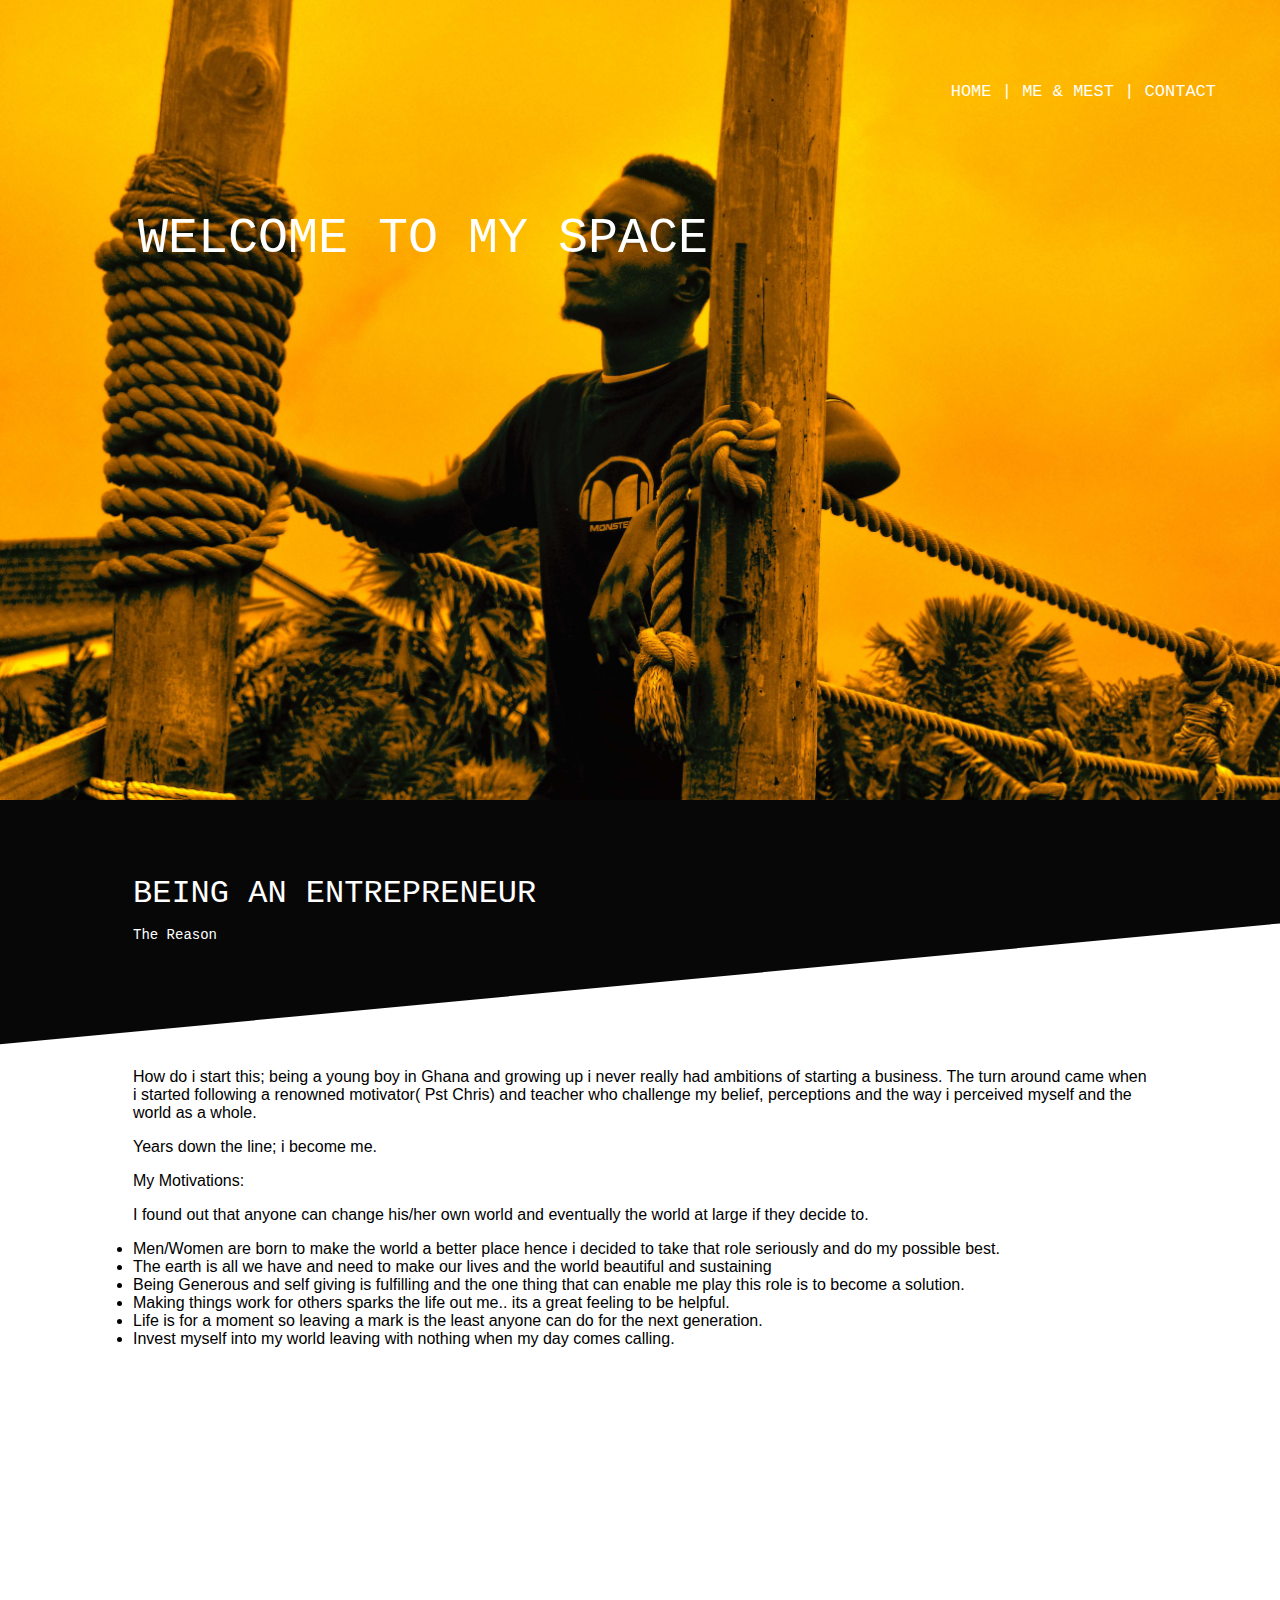
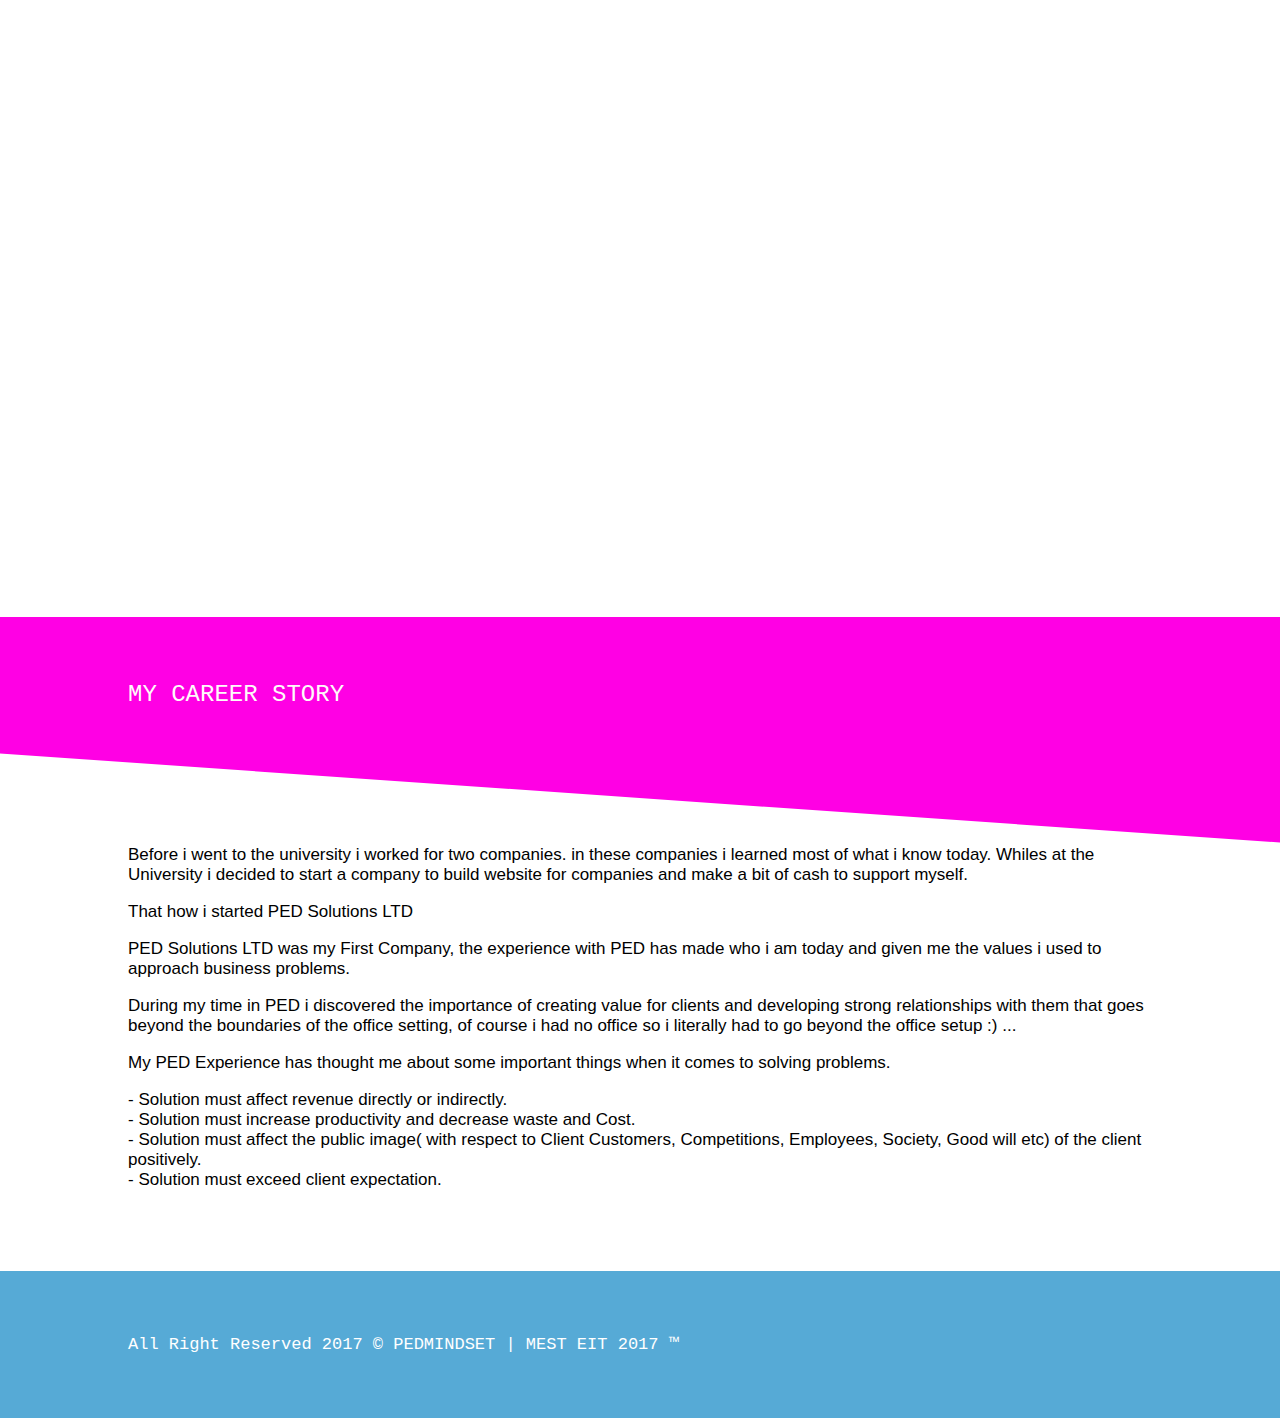
<file: pedmindset.github.io/index.html>
<!doctype html>
<html>
<head>

<meta charset="UTF-8">
<meta http-equiv="default-style"/>
<meta http-equiv="refresh"/>
<meta http-equiv="Cache-Control"/>
<meta http-equiv="Content-Disposition"/>
<meta http-equiv="Content-Type"/>
<meta http-equiv="Expires"/>
<meta http-equiv="X-UA-Compatible"/>
<meta name="application-name"/>
<meta name="author"/>
<meta name="classification"/> 
<meta name="copyright"/>
<meta name="formatter"/>
<meta name="generator"/>
<meta name="rating"/>

<title>My Bio - Emmanuel Oduro</title>
<link rel="stylesheet" type="text/css" href="style.css">
<style type="text/css">

</style>
</head>
<body>
	
 

<header id="header" class="fixed"> 
    <nav id="nav">
		<ul>
		  <div id="ul">
                <li><a href="index.html" target="_self">HOME</a> | </li>
                <li> <a href="mest.html" target="_self">ME & MEST</a> | </li>
                <li> <a href="contact.html" target="_self">CONTACT</a> </li>
		  </div>
		</ul>
    </nav>
    <div id="welcome_message">WELCOME TO MY SPACE</div>
    
</header>
<section id="one">
    <div id="first_content">
      <p>BEING AN ENTREPRENEUR<br>
      <span class="small_heading">The Reason</span></p>
    </div>
</section>
  <section id="two">
    <div class="ease-inTransition" id="second_content">
        <p>How do i start this; being a young boy in Ghana and  growing up i never really had ambitions of starting a business. The turn around came when i started following a renowned motivator( Pst Chris) and teacher who challenge my belief, perceptions and the way i perceived myself and the world as a whole.</p>
        <p>Years down the line; i become me.</p>
        <p>My Motivations:</p>
        <p>I found out that anyone can change his/her own world and eventually the world at large if they decide to.</p>
        <li>Men/Women are born to make the world a better place hence i decided to take that role seriously and do my possible best.</li>
        <li>The earth is all we have and need to make our lives and the world beautiful and sustaining</li>
        <li> Being Generous and self giving is fulfilling and the one thing that can enable me play this role is to become a solution.</li>
        <li> Making things work for others sparks the life out me.. its a great feeling to be helpful.</li>
        <li>Life is for a moment so leaving a mark is the least anyone can do for the next generation.</li>
        <li>Invest myself into my world leaving with nothing when my day comes calling.</li>
      </div>
</section>
  <section id="three">
    <div id="content_three">
		<h1><blockquote>"The Greatest Gift<br>
  		is the power to make a difference
			</blockquote></h1>
    </div>
</section>
<section id="four">
    <div id="content_four">MY CAREER STORY</div>
  </section>
  <section id="five">
    <p>Before i went to the university i worked for two companies. in these companies i learned most of what i know today. Whiles at the University i decided to start a company to build website for companies and make a bit of cash to support myself. </p>
    <p>That how i started PED Solutions LTD</p>
    <p>PED Solutions LTD was my First Company, the experience with PED has made who i am today and given me the values i used to approach business problems. </p>
    <p>During my time in PED i discovered the importance of creating value for clients and developing strong relationships with them that goes beyond the boundaries of the office setting, of course i had no office so i literally had to go beyond the office setup :) ... </p>
    <p>My PED Experience has thought me about some important things when it comes to solving problems.</p>
    <p> - Solution must affect revenue directly or indirectly.<br>
      - Solution must increase productivity and decrease waste and Cost.<br>
      - Solution must affect the public image( with respect to Client Customers, Competitions, Employees, Society, Good will etc) of the client positively.<br>
      - Solution must exceed client expectation.</p>
  </section>
   <footer id="mest_footer">All Right Reserved 2017 &copy; PEDMINDSET | MEST EIT 2017 &#8482;</footer>
  
  
  

</body>
</html>
</file>
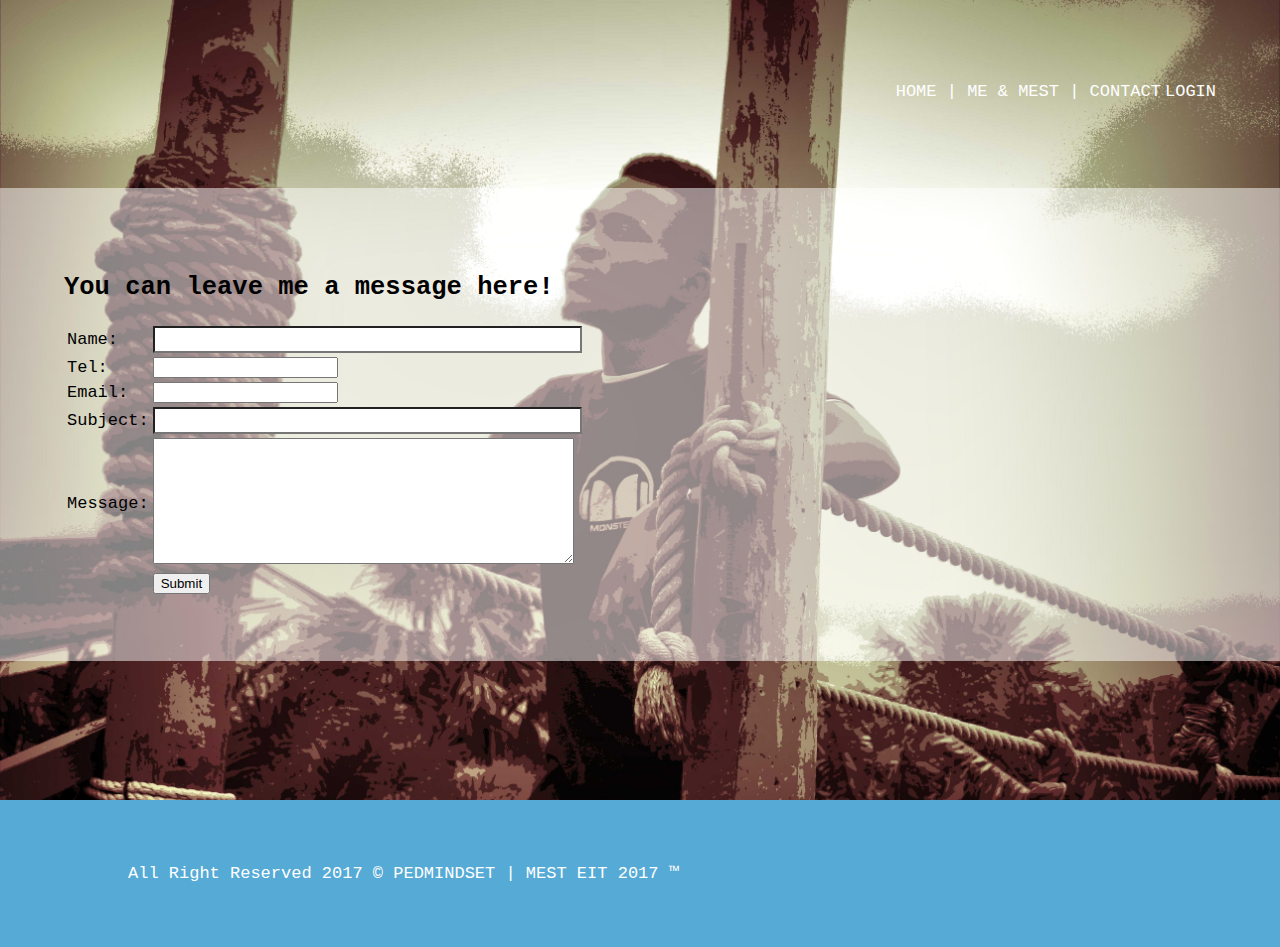
<file: pedmindset.github.io/contact.html>
<!doctype html>
<html>
<head>
<meta charset="UTF-8">
<title>Contact Me</title>
<link rel="stylesheet" type="text/css" href="style.css">
</head>
<body>
	<div class="cover">
	 <nav id="nav">
		<ul>
		  <div id="ul">
                <li><a href="index.html">HOME</a> | </li>
                <li> <a href="mest.html">ME & MEST</a> | </li>
                <li> <a href="contact.html">CONTACT</a></li>
                <li> <a href="#">LOGIN</a></li>
		  </div>
		</ul>
    </nav>
	  <section id="mest_two">
			<div id="contact_field">
			<h2>You can leave me a message here! </h2>
			
			<form name="contact" method="post">
				<table width="200" border="0"> 
					  <tbody>
						<tr>
						  <td>Name:</td>
						  <td><input type="text" name="textfield" id="textfield"></td>
						</tr>
						<tr>
						  <td>Tel:</td>
						  <td><input type="tel" name="tel" id="tel"></td>
						</tr>
						<tr>
						  <td>Email: </td>
						  <td><input type="email" name="email" id="email"></td>
						</tr>
						<tr>
						  <td>Subject: </td>
						  <td><input type="text" name="textfield2" id="textfield2"></td>
						</tr>
						<tr>
						  <td>Message: </td>
						  <td><textarea name="textarea" id="textarea" rows="8" cols="50"></textarea></td>
						</tr>
						<tr>
						  <td>&nbsp; </td>
						  <td><input type="submit" name="submit" id="submit" value="Submit"></td>
						</tr>
					  </tbody>
					</table>
				</form>
			</div>
	  </section>

	</div>
 <footer id="mest_footer">All Right Reserved 2017 &copy; PEDMINDSET | MEST EIT 2017 &#8482;</footer>
</body>
</html>
</file>
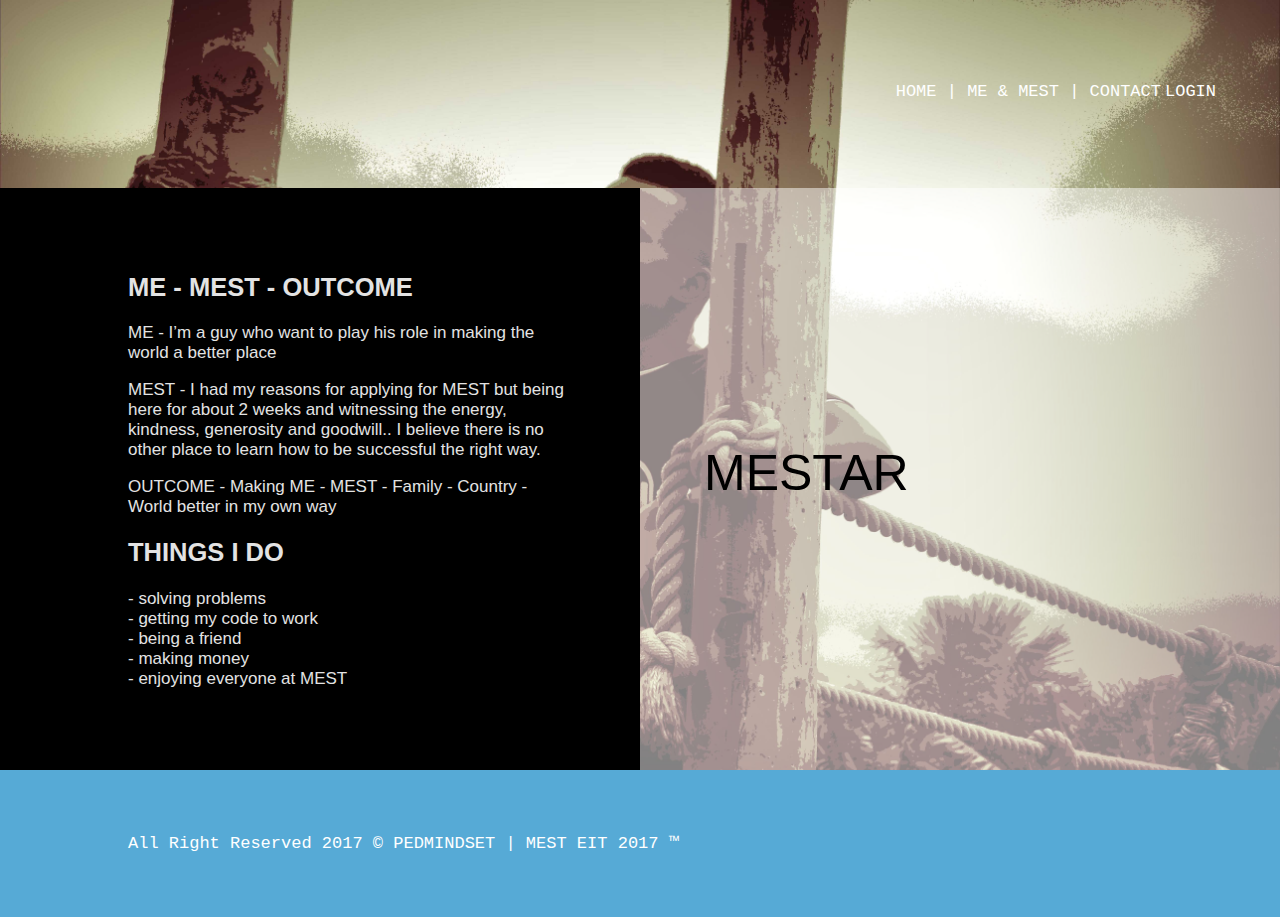
<file: pedmindset.github.io/mest.html>
<!doctype html>
<html>
<head>
<meta charset="UTF-8">
<title>ME & MEST</title>
<link rel="stylesheet" type="text/css" href="style.css">
</head>

<body>
<div class="cover">
		  <nav id="nav">
		<ul>
		  <div id="ul">
                <li><a href="index.html">HOME</a> | </li>
                <li> <a href="mest.html">ME & MEST</a> | </li>
                <li> <a href="contact.html">CONTACT</a></li>
                <li> <a href="#">LOGIN</a></li>
		  </div>
		</ul>
    </nav>
		  <section id="mest_one">
			  <aside id="side_one">
			  	<h2>ME - MEST - OUTCOME</h2>
			  	<p>ME - I’m a guy who want to play his role in making the world a better place</p>
			  	<p>MEST - I had my reasons for applying for MEST but being here for about 2 weeks and witnessing the energy, kindness, generosity and goodwill.. I believe there is no other place to learn how to be successful the right way.</p>
			  	<p>OUTCOME - Making ME - MEST - Family - Country - World better in my own way</p>
				<h2>THINGS I DO</h2>
				<p>- solving problems<br> 
				  - getting my code to work<br>
				  - being a friend<br>
				  - making money<br>
			    - enjoying everyone at MEST</p>
			  </aside>
	        <aside id="side_two">MESTAR</aside>
		  </section>
		  <footer id="mest_footer">All Right Reserved 2017 &copy; PEDMINDSET | MEST EIT 2017 &#8482;</footer>
  
		
		
			
  </div>
	
</body>
</html>
</file>
<file: pedmindset.github.io/style.css>
body {
	margin-left: 0px;
	margin-top: 0px;
	margin-right: 0;
	margin-bottom: 0;
	width: 100%;
	float: left;
}
 

.cover{
	background: url(images/emma_bg2.jpg) no-repeat center center fixed;
	-webkit-background-size: cover;
	-moz-background-size: cover;
	-o-background-size: cover;
	background-size: cover;
	width: 100%;
	min-height: 800px;
	
}

#header{
	background: url(images/emma_bg3.jpg) no-repeat center center fixed;
	-webkit-background-size: cover;
	-moz-background-size: cover;
	-o-background-size: cover; 
	background-size: cover;
	min-height: 800px;
	width: 100%;
	float: left;
	clear: both;
}

#nav {
	min-height: 60px;
	float: right;
	margin-top: 5%;
	margin-right: 5%;
	margin-bottom: 5%;
	margin-left: 5%;
	width: auto;
}


#nav ul {
	display: inline;
}
#nav ul li {
	font-family: Consolas, "Andale Mono", "Lucida Console", "Lucida Sans Typewriter", Monaco, "Courier New", monospace;
	color: rgba(255,255,255,1);
	display: inline;
	font-size: 17px;
}

/* unvisited link */
#nav ul li  a:link {
    color: white;
    text-decoration: none;
}

/* visited link */
#nav ul li a:visited {
    color: white;
    text-decoration: none;
}

/* mouse over link */
#nav ul li a:hover {
    color: hotpink;
    text-decoration: none;
}

/* selected link */
#nav ul li a:active {
    color: blue;
    text-decoration: none;
}
#welcome_message {
	padding: 10px;
	float: left;
	height: auto;
	width: auto;
	margin-top: 200PX;
	margin-right: 50px;
	margin-bottom: 50px;
	margin-left: 10%;
	font-family: Consolas, "Andale Mono", "Lucida Console", "Lucida Sans Typewriter", Monaco, "Courier New", monospace;
	font-size: 50px;
	color: rgba(255,255,255,1.00);
}
#one {
	margin-top: 0px;
	margin-right: 0px;
	margin-left: 0px;
	margin-bottom: 0px;
	padding-top: 3%;
	padding-right: 0px;
	padding-left: 0px;
	padding-bottom: 3%;
	height: 170px;
	width: 100%;
	background-color: rgba(7,7,7,1.00);
	-webkit-clip-path: polygon(0 0, 100% 0, 100% 50%, 0 99%);
	clip-path: polygon(0 0, 100% 0, 100% 50%, 0 99%);
	float: left;
	clear: both;
}
#first_content {
	font-family: Consolas, "Andale Mono", "Lucida Console", "Lucida Sans Typewriter", Monaco, "Courier New", monospace;
	font-size: 32px;
	color: rgba(255,255,255,1);
	text-decoration: none;
	margin-top: 0px;
	margin-right: 10%;
	margin-left: 10%;
	margin-bottom: 10px;
	padding-top: 5px;
	padding-right: 5px;
	padding-left: 5px;
	padding-bottom: 5px;
	float: left;
	height: auto;
	width: auto;
}
#two {
	height: auto;
	width: 80%;
	padding-top: 0px;
	padding-right: 10%;
	padding-bottom: 5%;
	padding-left: 10%;
	margin-left: 0%;
	margin-right: 0%;
	margin-top: 0px;
	margin-bottom: 0%;
	background-color: rgba(255,255,255,1.00);
	float: left;
	clear: left;
}

.small_heading {
	font-size: 14px;
}
#second_content {
	font-family: "Gill Sans", "Gill Sans MT", "Myriad Pro", "DejaVu Sans Condensed", Helvetica, Arial, sans-serif;
	color: rgba(0,0,0,1);
	background-color: rgba(255,255,255,1);
	padding: 5px;
}
#three {
	background: url(images/emma_sliced_power_2.jpg) no-repeat center center fixed;
	-webkit-background-size: cover;
	-moz-background-size: cover;
	-o-background-size: cover;
	background-size: cover;
	min-height: 800px;
	width: 100%;
	float: left;
	clear: both;
}
#content_three {
	font-family: Gotham, "Helvetica Neue", Helvetica, Arial, sans-serif;
	font-size: 30px;
	color: rgba(255,255,255,1);
	text-decoration: none;
	height: auto;
	width: 80%;
	margin-left: 10%;
	margin-right: 10%;
	padding-top: 10%;
}
#four {
	background-color: rgba(255,0,228,1);
	margin: 0px;
	padding-top: 5%;
	padding-right: 10%;
	padding-left: 10%;
	padding-bottom: 5%;
	float: left;
	width: 80%;
	-webkit-clip-path: polygon(0 0, 100% 0, 100% 99%, 0 60%);
	clip-path: polygon(0 0, 100% 0, 100% 99%, 0 60%);
	float: left;
	clear: both;
	height: 100px;
}
#content_four {
	font-family: Consolas, "Andale Mono", "Lucida Console", "Lucida Sans Typewriter", Monaco, "Courier New", monospace;
	font-size: 24px;
	color: rgba(255,250,250,1);
}
#five {
	background-color: rgba(255,255,255,1.00);
	width: 80%;
	padding-right: 10%;
	padding-bottom: 5%;
	padding-left: 10%;
	padding-top: 5%;
	color: rgba(0,0,0,1.00);
	font-family: "Gill Sans", "Gill Sans MT", "Myriad Pro", "DejaVu Sans Condensed", Helvetica, Arial, sans-serif;
	font-size: 17px;
}
#footer {
	-webkit-background-size: cover;
	-moz-background-size: cover;
	-o-background-size: cover;
	background-size: cover;
	background-image: url(images/emma_sliced_power.jpg);
	background-repeat: no-repeat;
	margin: 0px;
	width: 80%;
	padding-top: 5%;
	padding-right: 10%;
	padding-bottom: 5%;
	padding-left: 10%;
	color: rgba(255,255,255,1.00);
	font-family: Consolas, "Andale Mono", "Lucida Console", "Lucida Sans Typewriter", Monaco, "Courier New", monospace;
}

#mest_one {
	background-image: url(images/white_bg.png);
	background-repeat: repeat;
	margin: 0px;
	float: left;
	height: auto;
	width: 100%;
}

#mest_two {
	background-image: url(images/white_bg.png);
	background-repeat: repeat;
	margin-top: 0%;
	margin-right: 0%;
	margin-left: 0%;
	margin-bottom: 0%;
	float: left;
	height: auto;
	width: 100%;
}

input[type="text"] {
  display: block;
  margin: 0;
  width: 100%;
  font-family: sans-serif;
  font-size: 18px;
  appearance: none;
  box-shadow: none;
  border-radius: none;
}
input[type="text"]:focus {
  outline: none;
}

.style-1 input[type="text"] {
  padding: 10px;
  border: solid 1px #dcdcdc;
  transition: box-shadow 0.3s, border 0.3s;
}
.style-1 input[type="text"]:focus,
.style-1 input[type="text"].focus {
  border: solid 1px #707070;
  box-shadow: 0 0 5px 1px #969696;
}
#side_one {
	background-color: rgba(0,0,0,1);
	margin: 0px;
	float: left;
	height: auto;
	width: 35%;
	padding-top: 5%;
	padding-right: 5%;
	padding-bottom: 5%;
	padding-left: 10%;
	font-family: "Gill Sans", "Gill Sans MT", "Myriad Pro", "DejaVu Sans Condensed", Helvetica, Arial, sans-serif;
	color: rgba(227,227,227,1.00);
	font-size: 17px;
}
#side_two {
	font-family: "Gill Sans", "Gill Sans MT", "Myriad Pro", "DejaVu Sans Condensed", Helvetica, Arial, sans-serif;
	font-size: 50PX;
	color: rgba(0,0,0,1);
	margin: 0px;
	float: left;
	height: auto;
	width: 35%;
	padding-top: 20%;
	padding-right: 10%;
	padding-bottom: auto;
	padding-left: 5%;
}

#mest_footer {
	font-family: Consolas, "Andale Mono", "Lucida Console", "Lucida Sans Typewriter", Monaco, "Courier New", monospace;
	font-size: 17px;
	color: rgba(255,255,255,1);
	background-color: rgba(86,170,214,1);
	margin: 0px;
	padding-top: 5%;
	padding-right: 10%;
	padding-left: 10%;
	padding-bottom: 5%;
	float: left;
	width: 80%;
}
#contact_field {
	padding-top: 5%;
	padding-right: 5%;
	padding-left: 5%;
	padding-bottom: 5%;
	float: left;
	height: auto;
	width: 90%;
	font-family: Consolas, "Andale Mono", "Lucida Console", "Lucida Sans Typewriter", Monaco, "Courier New", monospace;
	color: rgba(0,0,0,1.00);
	font-size: 17px;
}
</file>
